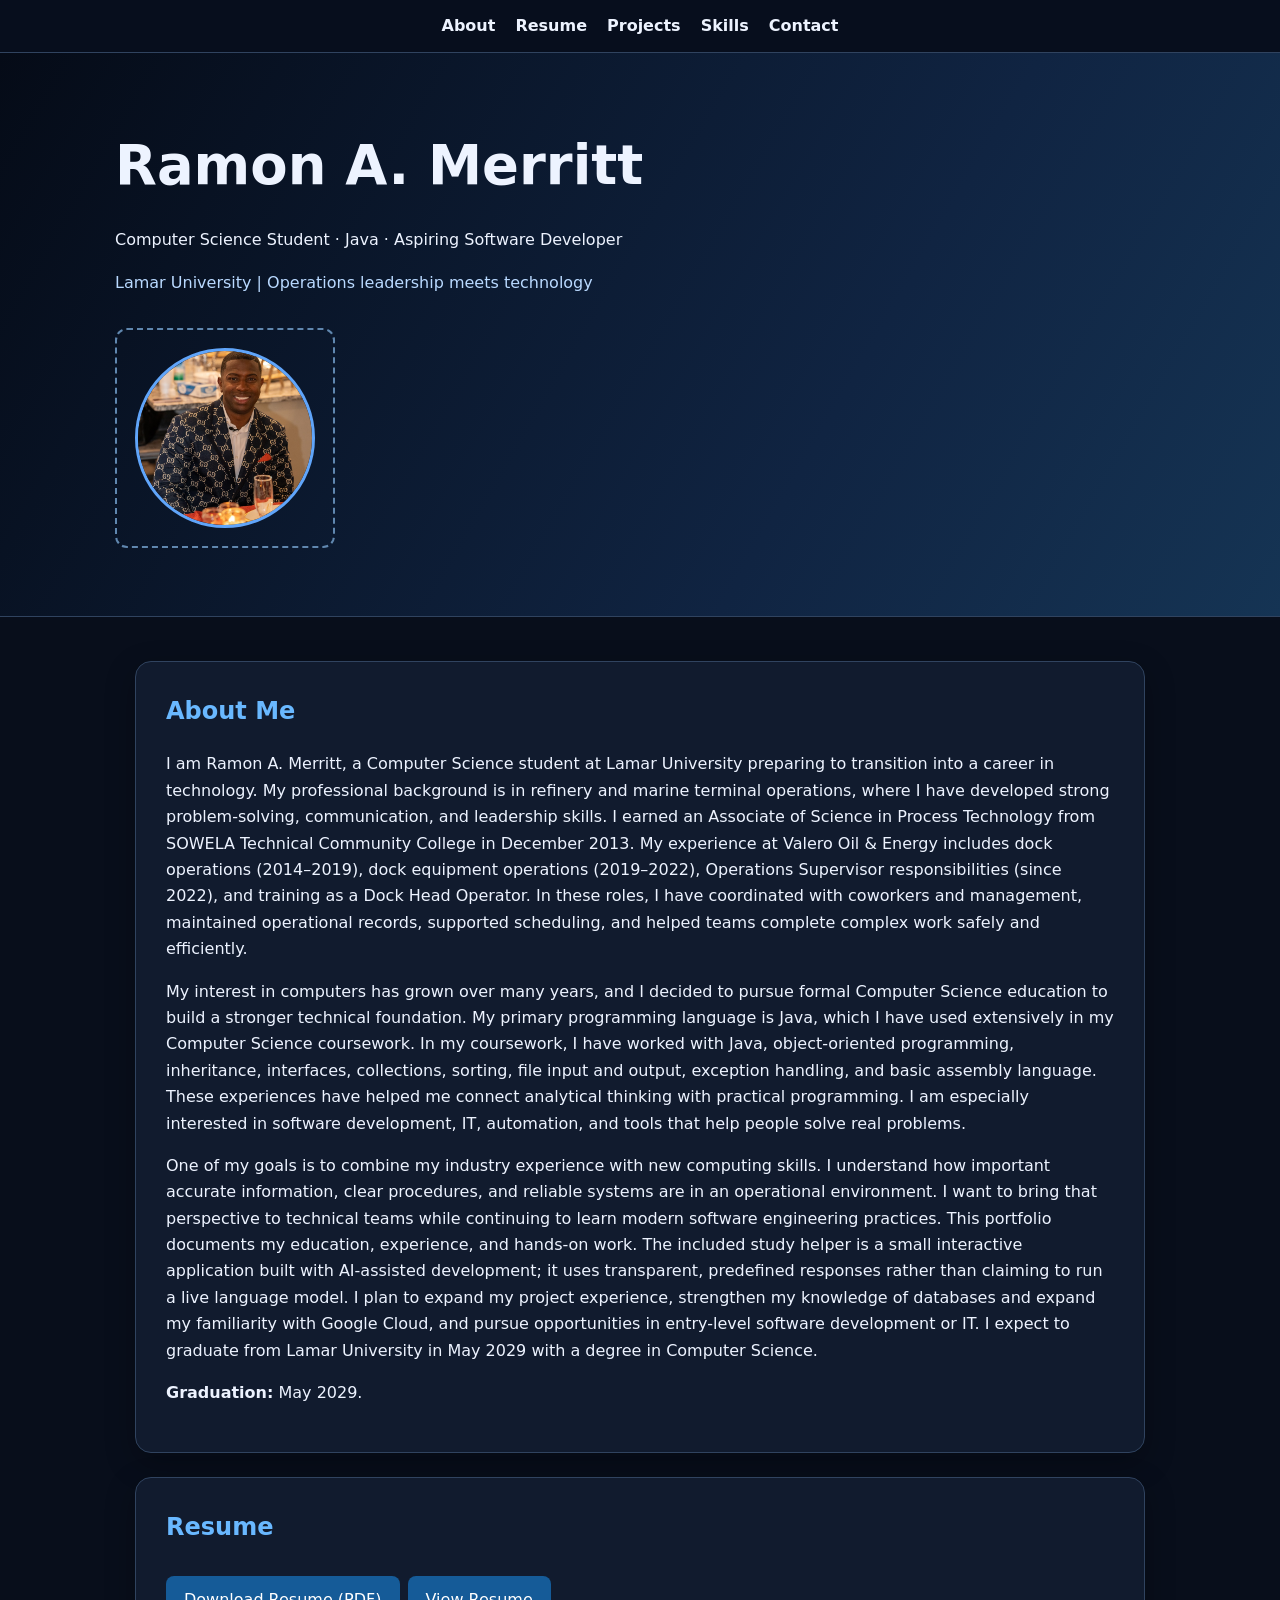
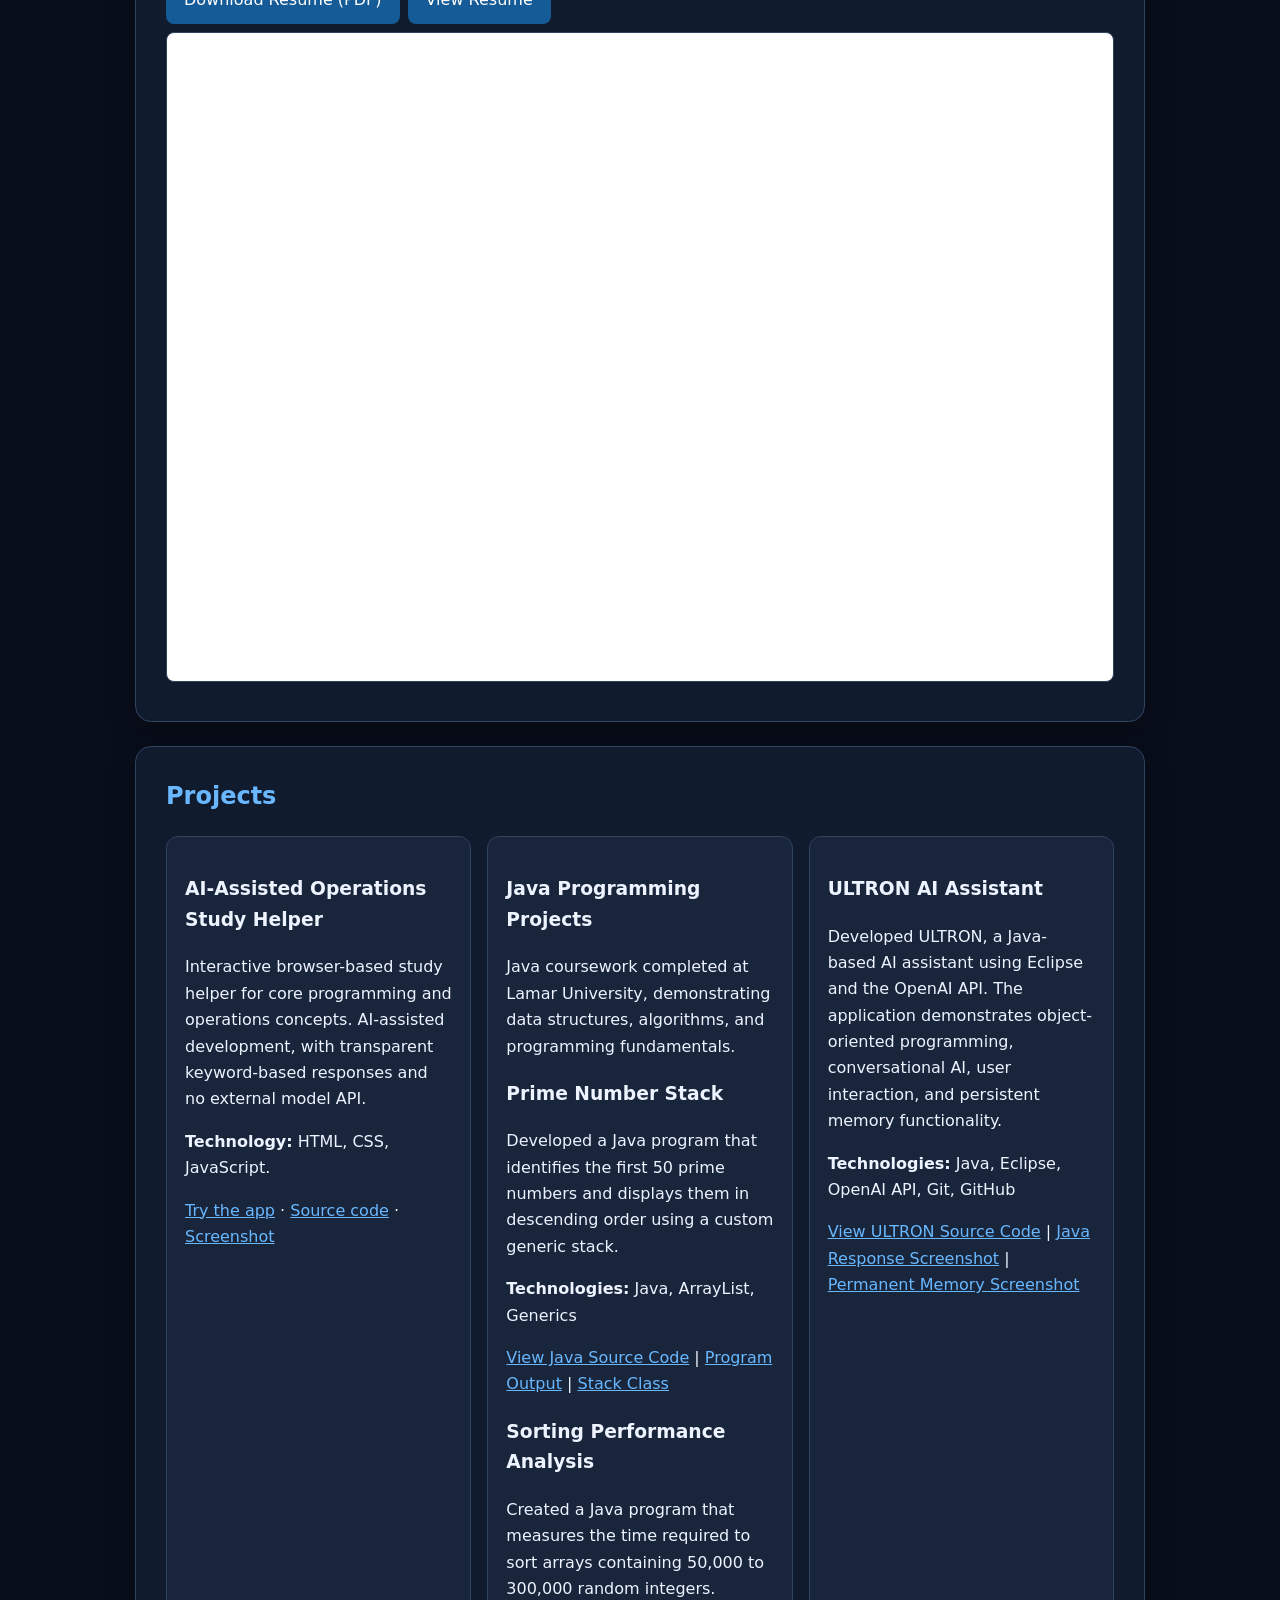
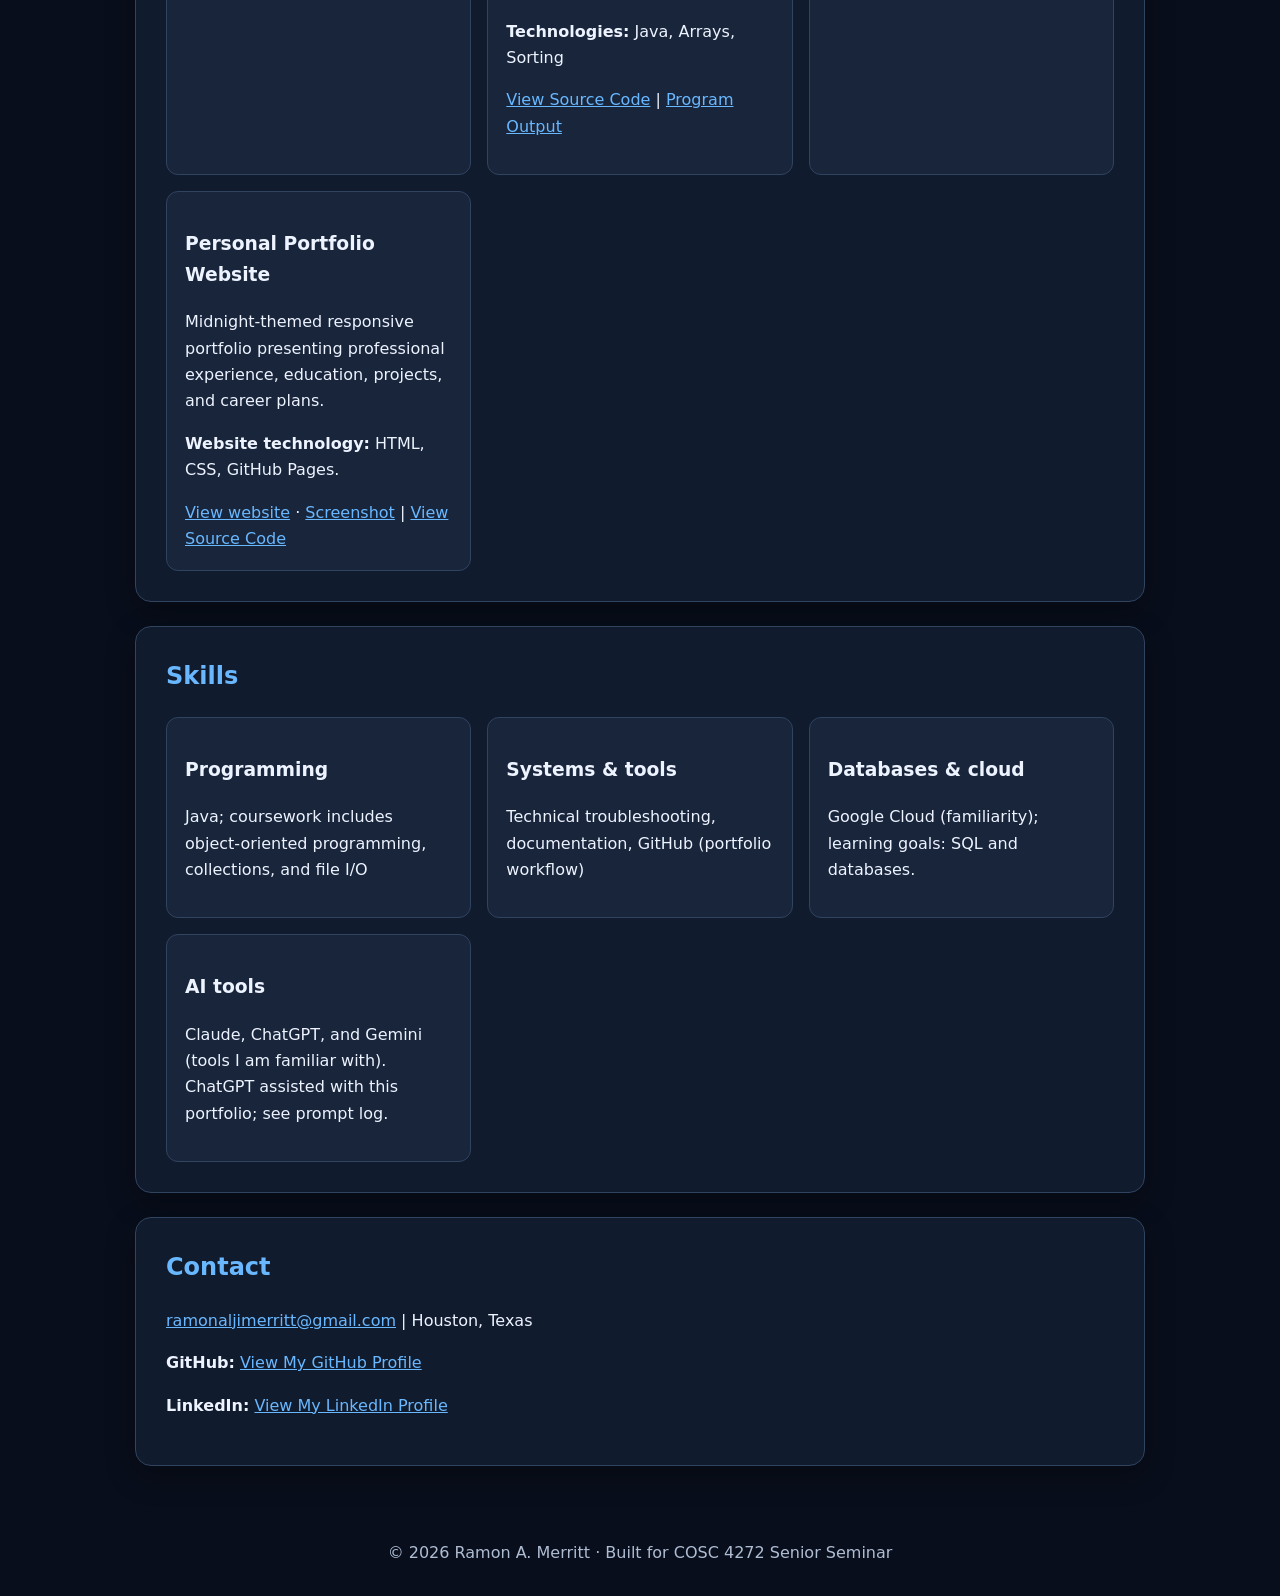
<file: index.html>
<!doctype html><html lang="en"><head><meta charset="utf-8"><meta name="viewport" content="width=device-width,initial-scale=1"><title>Ramon A. Merritt | Computer Science Portfolio</title><link rel="stylesheet" href="assets/style.css"></head><body><nav><a href="#about">About</a><a href="#resume">Resume</a><a href="#projects">Projects</a><a href="#skills">Skills</a><a href="#contact">Contact</a></nav><header><h1>Ramon A. Merritt</h1><p>Computer Science Student · Java · Aspiring Software Developer</p><p class="hero-note">Lamar University | Operations leadership meets technology</p><div class="photo"> <img   src="assets/profile.jpg"   alt="Professional photograph of Ramon A. Merritt"   style="width:180px; height:180px; object-fit:cover; border-radius:50%; border:3px solid #60a5fa;" ></div></header><main class="wrap"><section id="about"><h2>About Me</h2><p>I am Ramon A. Merritt, a Computer Science student at Lamar University preparing to transition into a career in technology. My professional background is in refinery and marine terminal operations, where I have developed strong problem-solving, communication, and leadership skills. I earned an Associate of Science in Process Technology from SOWELA Technical Community College in December 2013. My experience at Valero Oil &amp; Energy includes dock operations (2014–2019), dock equipment operations (2019–2022), Operations Supervisor responsibilities (since 2022), and training as a Dock Head Operator. In these roles, I have coordinated with coworkers and management, maintained operational records, supported scheduling, and helped teams complete complex work safely and efficiently.</p><p>My interest in computers has grown over many years, and I decided to pursue formal Computer Science education to build a stronger technical foundation. My primary programming language is Java, which I have used extensively in my Computer Science coursework.  In my coursework, I have worked with Java, object-oriented programming, inheritance, interfaces, collections, sorting, file input and output, exception handling, and basic assembly language. These experiences have helped me connect analytical thinking with practical programming. I am especially interested in software development, IT, automation, and tools that help people solve real problems.</p><p>One of my goals is to combine my industry experience with new computing skills. I understand how important accurate information, clear procedures, and reliable systems are in an operational environment. I want to bring that perspective to technical teams while continuing to learn modern software engineering practices. This portfolio documents my education, experience, and hands-on work. The included study helper is a small interactive application built with AI-assisted development; it uses transparent, predefined responses rather than claiming to run a live language model. I plan to expand my project experience, strengthen my knowledge of databases and expand my familiarity with Google Cloud, and pursue opportunities in entry-level software development or IT. I expect to graduate from Lamar University in May 2029 with a degree in Computer Science.</p><p><strong>Graduation:</strong> May 2029.</p></section><section id="resume"><h2>Resume</h2><a class="btn" href="resume.pdf" download>Download Resume (PDF)</a><a class="btn" href="resume.pdf" target="_blank" rel="noopener">View Resume</a><iframe title="Embedded professional resume" src="resume.pdf"></iframe></section><section id="projects"><h2>Projects</h2><div class="grid"><article class="tile"><h3>AI-Assisted Operations Study Helper</h3><p>Interactive browser-based study helper for core programming and operations concepts. AI-assisted development, with transparent keyword-based responses and no external model API.</p><p><strong>Technology:</strong> HTML, CSS, JavaScript.</p><a href="ai-assistant/index.html">Try the app</a> · <a href="ai-assistant/app.js">Source code</a> · <a href="screenshots/assistant-demo.png">Screenshot</a></article>
<article class="tile">
  <h3>Java Programming Projects</h3>

  <p>
    Java coursework completed at Lamar University,
    demonstrating data structures, algorithms,
    and programming fundamentals.
  </p>

  <h3>Prime Number Stack</h3>
  <p>
    Developed a Java program that identifies the first
    50 prime numbers and displays them in descending
    order using a custom generic stack.
  </p>

  <p><strong>Technologies:</strong> Java, ArrayList, Generics</p>

  <p>
    <a href="projects/java/">View Java Source Code</a>
    |
    <a href="screenshots/PrimeStacks-output.png">Program Output</a>
    |
    <a href="screenshots/PrimeStacks2-output.png">Stack Class</a>
  </p>

  <h3>Sorting Performance Analysis</h3>
  <p>
    Created a Java program that measures the time
    required to sort arrays containing 50,000
    to 300,000 random integers.
  </p>

  <p><strong>Technologies:</strong> Java, Arrays, Sorting</p>

  <p>
    <a href="projects/java/SortingNumbers.java">View Source Code</a>
    |
    <a href="screenshots/SortingNumbers-output.png">Program Output</a>
  </p>
</article>
<article class="tile">
 <h3>ULTRON AI Assistant</h3>

<p>Developed ULTRON, a Java-based AI assistant using Eclipse and the OpenAI API. The application demonstrates object-oriented programming, conversational AI, user interaction, and persistent memory functionality.</p>

<p><strong>Technologies:</strong> Java, Eclipse, OpenAI API, Git, GitHub</p>

<p>
  <a href="https://github.com/ramonaljimerritt-oss/UltronAI" target="_blank">View ULTRON Source Code</a> |
  <a href="https://github.com/ramonaljimerritt-oss/UltronAI/blob/main/screenshots/ultron-java-response.png" target="_blank">Java Response Screenshot</a> |
  <a href="https://github.com/ramonaljimerritt-oss/UltronAI/blob/main/screenshots/ultron-permanent-memory.png" target="_blank">Permanent Memory Screenshot</a>
</p>
</article>

<article class="tile"><h3>Personal Portfolio Website</h3><p>Midnight-themed responsive portfolio presenting professional experience, education, projects, and career plans.</p><p><strong>Website technology:</strong> HTML, CSS, GitHub Pages.</p><a href="index.html">View website</a> · <a href="screenshots/portfolio-demo.png">Screenshot</a> |
<a href="https://github.com/ramonaljimerritt-oss/github-portfolio" target="_blank" rel="noopener">View Source Code</a>
</article></div></section><section id="skills"><h2>Skills</h2><div class="grid"><div class="tile"><h3>Programming</h3><p>Java; coursework includes object-oriented programming, collections, and file I/O</p></div><div class="tile"><h3>Systems &amp; tools</h3><p>Technical troubleshooting, documentation, GitHub (portfolio workflow)</p></div><div class="tile"><h3>Databases &amp; cloud</h3><p>Google Cloud (familiarity); learning goals: SQL and databases.</p></div><div class="tile"><h3>AI tools</h3><p>Claude, ChatGPT, and Gemini (tools I am familiar with). ChatGPT assisted with this portfolio; see prompt log.</p></div></div></section><section id="contact"><h2>Contact</h2><p><a href="mailto:ramonaljimerritt@gmail.com">ramonaljimerritt@gmail.com</a> | Houston, Texas</p><p><p><strong>GitHub:</strong> <a href="https://github.com/ramonaljimerritt-oss">View My GitHub Profile</a></p><p><strong>LinkedIn:</strong> <a href="https://www.linkedin.com/in/ramon-merritt-a8b5bb44b/">View My LinkedIn Profile</a></p></section></main><footer>© 2026 Ramon A. Merritt · Built for COSC 4272 Senior Seminar</footer></body></html>
</file>
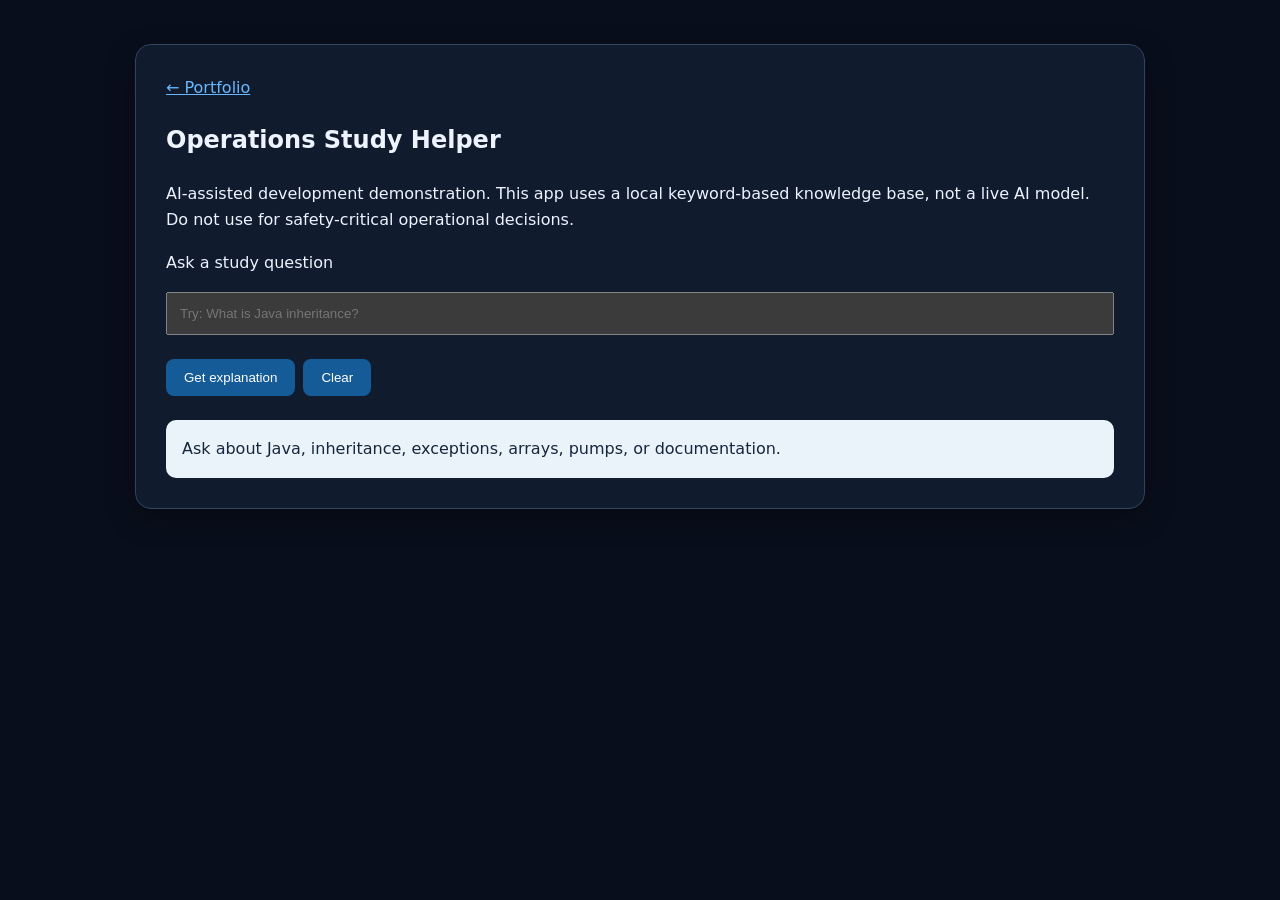
<file: ai-assistant/index.html>
<!doctype html><html lang="en"><head><meta charset="utf-8"><meta name="viewport" content="width=device-width,initial-scale=1"><title>Operations Study Helper</title><link rel="stylesheet" href="../assets/style.css"></head><body><main class="wrap"><section><a href="../index.html">← Portfolio</a><h1>Operations Study Helper</h1><p>AI-assisted development demonstration. This app uses a local keyword-based knowledge base, not a live AI model. Do not use for safety-critical operational decisions.</p><label for="question">Ask a study question</label><p><input id="question" style="width:100%;padding:12px" placeholder="Try: What is Java inheritance?" aria-label="Study question"></p><button id="ask" class="btn" style="border:0;cursor:pointer">Get explanation</button><button id="clear" class="btn" style="border:0;cursor:pointer">Clear</button><div id="answer" role="status"
     aria-live="polite"
     style="margin-top:16px;
            padding:16px;
            background:#e9f3f9;
            color:#17263d !important;
            border-radius:10px">
Ask about Java, inheritance, exceptions, arrays, pumps, or documentation.</div></section></main><script src="app.js"></script></body></html>
</file>
<file: assets/style.css>
/* Midnight theme: dark navy, charcoal and electric blue */
:root{color-scheme:dark;--bg:#080e1b;--surface:#111b2e;--surface2:#18253b;--ink:#edf3ff;--muted:#afbdd3;--accent:#69b8ff;--line:#30435f}
*{box-sizing:border-box}html{scroll-behavior:smooth}body{margin:0;background:var(--bg);color:var(--ink);font:16px/1.65 system-ui,Arial,sans-serif}header{background:linear-gradient(120deg,#050b17,#102442 65%,#153454);color:var(--ink);padding:68px max(24px,calc((100vw - 1050px)/2));border-bottom:1px solid var(--line)}header h1{font-size:clamp(2rem,5vw,3.4rem);margin:0}header p{max-width:740px}.wrap{max-width:1050px;margin:auto;padding:20px}nav{background:#080f1eeb;backdrop-filter:blur(12px);position:sticky;top:0;z-index:2;padding:13px;text-align:center;border-bottom:1px solid var(--line)}nav a{color:var(--ink);text-decoration:none;margin:0 10px;font-weight:600}nav a:hover,a:hover{color:#b9e1ff}section{background:var(--surface);border:1px solid var(--line);border-radius:16px;padding:30px;margin:24px 0;box-shadow:0 10px 30px #0004}h2{color:var(--accent);margin-top:0}.grid{display:grid;grid-template-columns:repeat(auto-fit,minmax(250px,1fr));gap:16px}.tile{background:var(--surface2);border:1px solid var(--line);border-radius:12px;padding:18px}.btn{display:inline-block;background:#155b98;color:white;text-decoration:none;padding:11px 18px;border-radius:8px;margin:8px 8px 8px 0}.btn:hover{background:#2475bd;color:white}iframe{width:100%;height:650px;border:1px solid var(--line);border-radius:8px;background:white}.photo{display:inline-flex;border:2px dashed #6087af;border-radius:12px;padding:18px;color:#c6dfff;margin-top:16px}.muted{color:var(--muted)}.hero-note{color:#b9d9ff}footer{text-align:center;padding:30px;color:var(--muted)}a{color:var(--accent)}@media(max-width:600px){nav a{display:inline-block;margin:4px 7px}section{padding:20px}iframe{height:450px}}
</file>
